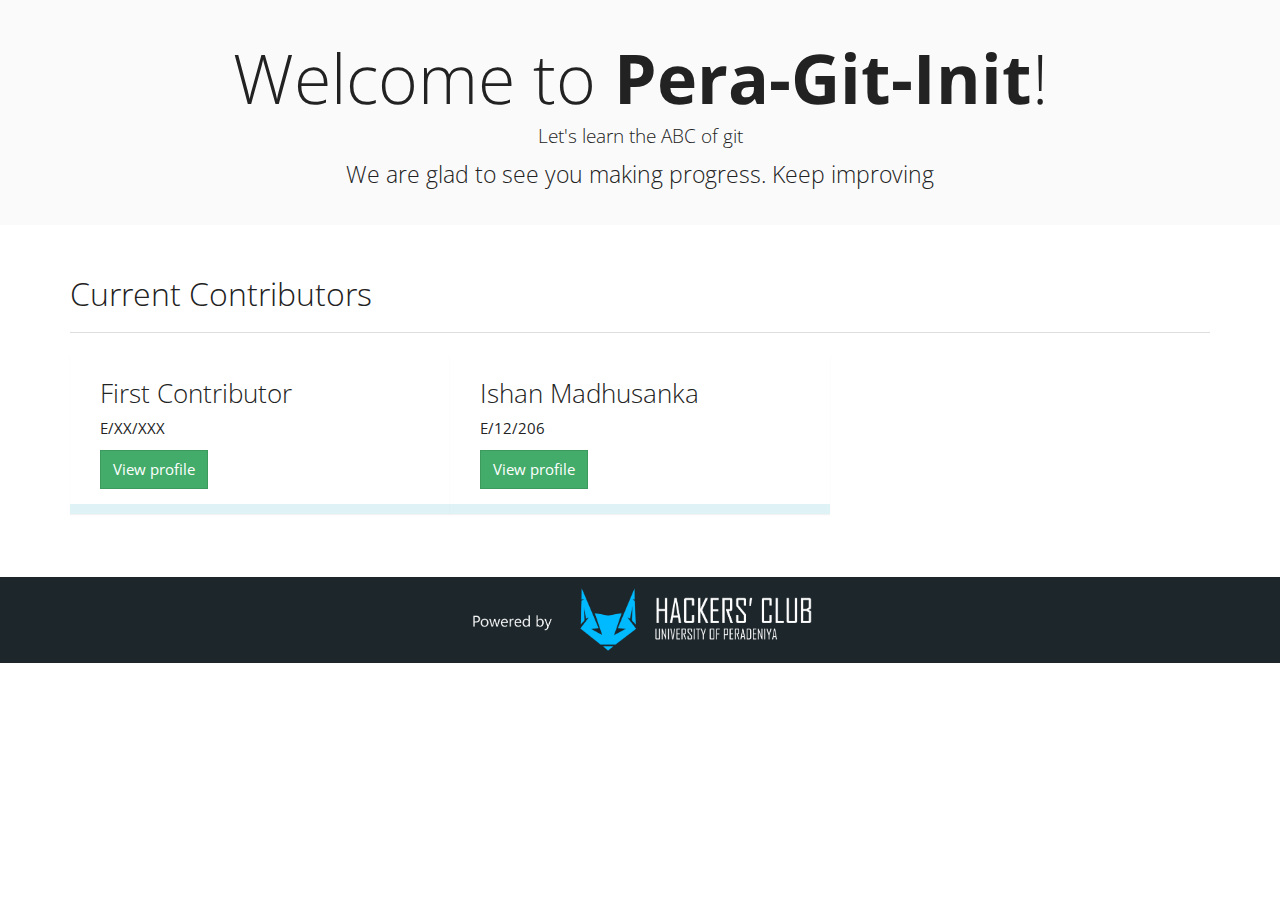
<file: index.html>
<!DOCTYPE html>
<html lang="en">
  <head>
    <meta charset="utf-8">
    <meta http-equiv="X-UA-Compatible" content="IE=edge">
    <meta name="viewport" content="width=device-width, initial-scale=1">
    <!-- The above 3 meta tags *must* come first in the head; any other head content must come *after* these tags -->
    <title>Welcome to Pera-Git-Init</title>

    <!-- Bootstrap -->
    <link href="css/bootstrap.min.css" rel="stylesheet">
    <link href="css/style.css" rel="stylesheet">
  </head>
  <body>

    <div class="container-full">
      <div class="jumbotron text-center"  style="padding: 20px;">
        <h1>Welcome to <b>Pera-Git-Init</b>!</h1>
        <h4>Let's learn the ABC of git</h4>
        <p>We are glad to see you making progress. Keep improving</p>
      </div>
    </div>
    <div class="container contributors">
      <h2>Current Contributors</h2>
      <hr>
      <!-- Profile section -->
      <div class="panel panel-default col-sm-4">
        <div class="panel-body">
          <h3>First Contributor</h3>
          <p>E/XX/XXX</p> <a href="students/e_xx_xxx.html" class="btn btn-success">View profile</a>
        </div>
      </div>
      <!-- End of Profile section -->
      <div class="panel panel-default col-sm-4">
        <div class="panel-body">
          <h3>Ishan Madhusanka</h3>
          <p>E/12/206</p> <a href="students/e_12_206.html" class="btn btn-success">View profile</a>
        </div>
      </div>
    </div>
    <br><br>
    <div class="footer dark text-center" >
      <img src="img/logo.png" alt="powered by Hacker's Club, University of Peradeniya" width="30%;" align="center">
    </div>
    <script src="js/jquery-1.11.3.min.js"></script>
    <script src="js/bootstrap.min.js"></script>
  </body>
</html>
</file>
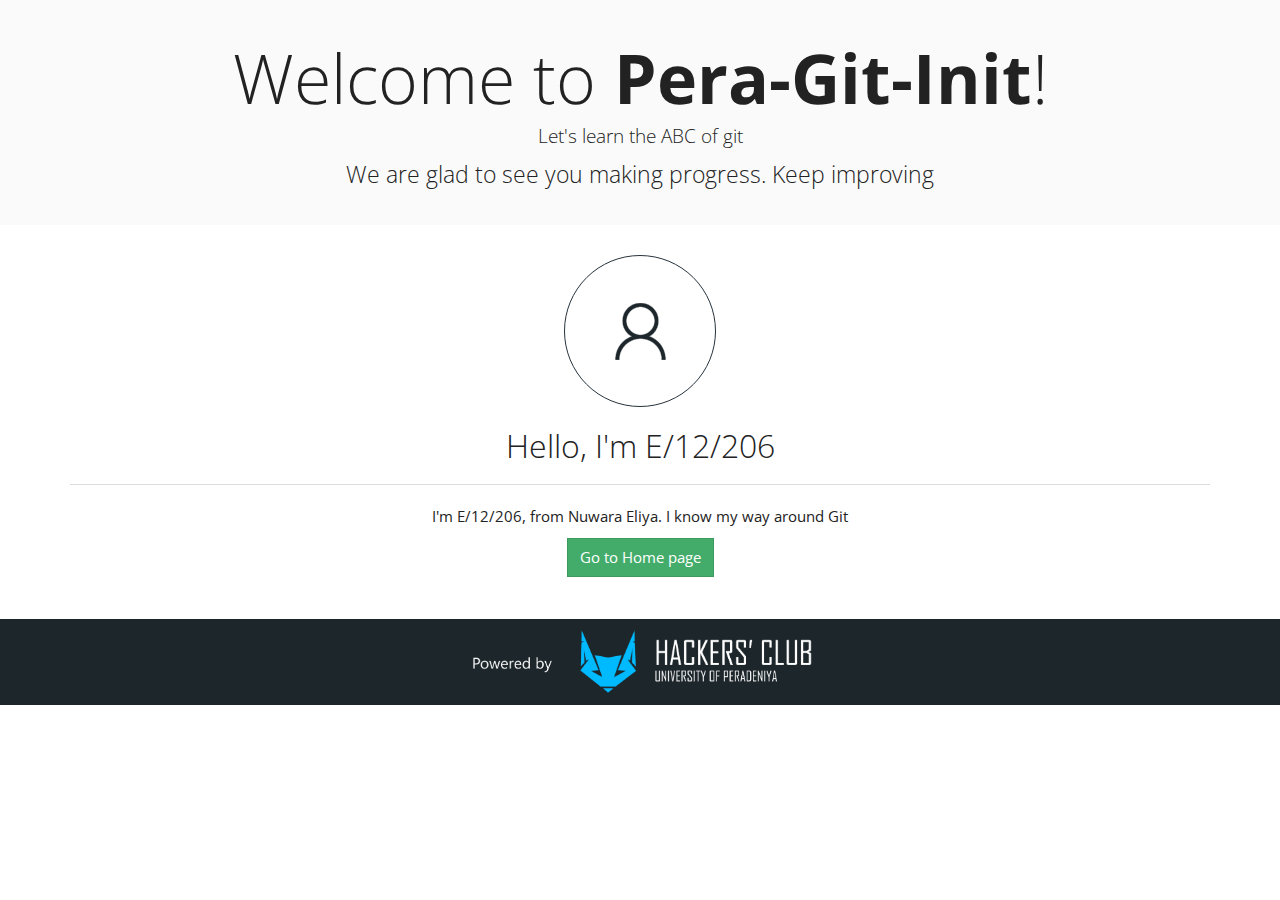
<file: students/e_12_206.html>
<!DOCTYPE html>
<html lang="en">
  <head>
    <meta charset="utf-8">
    <meta http-equiv="X-UA-Compatible" content="IE=edge">
    <meta name="viewport" content="width=device-width, initial-scale=1">
    <!-- The above 3 meta tags *must* come first in the head; any other head content must come *after* these tags -->
    <title>Welcome to Pera-Git-Init</title>

    <!-- Bootstrap -->
    <link href="../css/bootstrap.min.css" rel="stylesheet">
    <link href="../css/style.css" rel="stylesheet">
  </head>
  <body>

    <div class="container-full">
      <div class="jumbotron text-center"  style="padding: 20px;">
        <h1>Welcome to <b>Pera-Git-Init</b>!</h1>
        <h4>Let's learn the ABC of git</h4>
        <p>We are glad to see you making progress. Keep improving</p>
      </div>
    </div>
    <div class="container contributors text-center">
      <img class="user-logo" src="../img/user.png" />
      <h2>Hello, I'm E/12/206</h2>
      <hr>
      <p>I'm E/12/206, from Nuwara Eliya. I know my way around Git</p>
      <a href="../index.html" class="btn btn-success">Go to Home page</a>
    </div>

    <br><br>
    <div class="footer dark text-center" style="">
      <img src="../img/logo.png" alt="powered by Hacker's Club, University of Peradeniya" width="30%;" align="center">
    </div>
    <script src="../js/jquery-1.11.3.min.js"></script>
    <script src="../js/bootstrap.min.js"></script>
  </body>
</html>
</file>
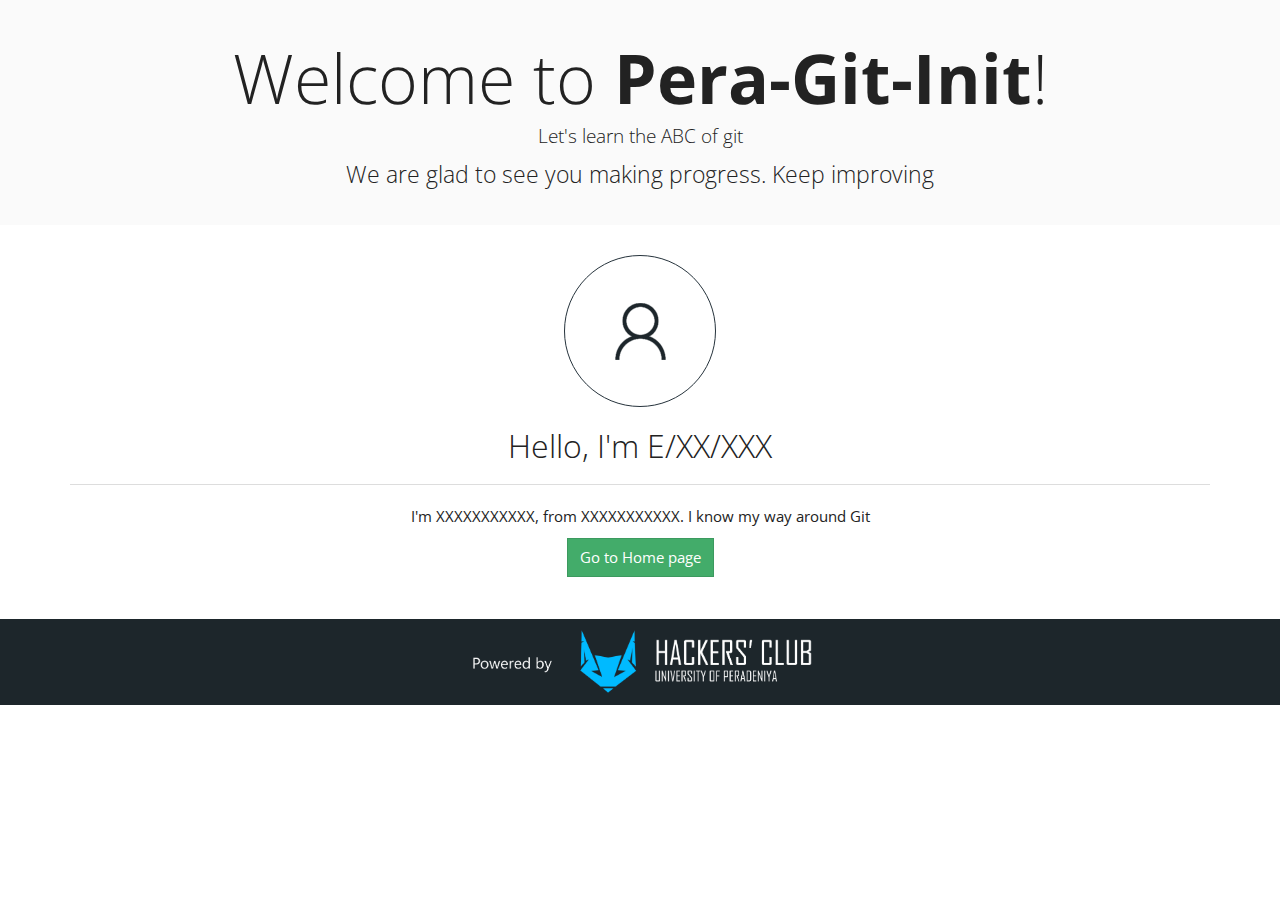
<file: students/e_xx_xxx.html>
<!DOCTYPE html>
<html lang="en">
  <head>
    <meta charset="utf-8">
    <meta http-equiv="X-UA-Compatible" content="IE=edge">
    <meta name="viewport" content="width=device-width, initial-scale=1">
    <!-- The above 3 meta tags *must* come first in the head; any other head content must come *after* these tags -->
    <title>Welcome to Pera-Git-Init</title>

    <!-- Bootstrap -->
    <link href="../css/bootstrap.min.css" rel="stylesheet">
    <link href="../css/style.css" rel="stylesheet">
  </head>
  <body>

    <div class="container-full">
      <div class="jumbotron text-center"  style="padding: 20px;">
        <h1>Welcome to <b>Pera-Git-Init</b>!</h1>
        <h4>Let's learn the ABC of git</h4>
        <p>We are glad to see you making progress. Keep improving</p>
      </div>
    </div>
    <div class="container contributors text-center">
      <img class="user-logo" src="../img/user.png" />
      <h2>Hello, I'm E/XX/XXX</h2>
      <hr>
      <p>I'm XXXXXXXXXXX, from XXXXXXXXXXX. I know my way around Git</p>
      <a href="../index.html" class="btn btn-success">Go to Home page</a>
    </div>

    <br><br>
    <div class="footer dark text-center" style="">
      <img src="../img/logo.png" alt="powered by Hacker's Club, University of Peradeniya" width="30%;" align="center">
    </div>
    <script src="../js/jquery-1.11.3.min.js"></script>
    <script src="../js/bootstrap.min.js"></script>
  </body>
</html>
</file>
<file: css/style.css>
.contributors h3{
	padding: 0;
	margin-top: 10px
}
.contributors .panel{
	transition: all .3s;
	border: none;
	border-bottom: solid #DFF2F6 10px;
}
.contributors .panel:hover{
	border-bottom: solid #A5E7F5 10px;
}
.dark{
	background: #1D262B;
}
.user-logo{
	border-radius: 200px;
	border: #26333C solid thin;
}
@font-face {
  font-family: 'Glyphicons Halflings';

  src: url('../fonts/glyphicons-halflings-regular.eot');
  src: url('../fonts/glyphicons-halflings-regular.eot?#iefix') format('embedded-opentype'), url('../fonts/glyphicons-halflings-regular.woff2') format('woff2'), url('../fonts/glyphicons-halflings-regular.woff') format('woff'), url('../fonts/glyphicons-halflings-regular.ttf') format('truetype'), url('../fonts/glyphicons-halflings-regular.svg#glyphicons_halflingsregular') format('svg');
}
.glyphicon {
  position: relative;
  top: 1px;
  display: inline-block;
  font-family: 'Glyphicons Halflings';
  font-style: normal;
  font-weight: normal;
  line-height: 1;

  -webkit-font-smoothing: antialiased;
  -moz-osx-font-smoothing: grayscale;
}
.glyphicon-asterisk:before {
  content: "\002a";
}
.glyphicon-plus:before {
  content: "\002b";
}
.glyphicon-euro:before,
.glyphicon-eur:before {
  content: "\20ac";
}
.glyphicon-minus:before {
  content: "\2212";
}
.glyphicon-cloud:before {
  content: "\2601";
}
.glyphicon-envelope:before {
  content: "\2709";
}
.glyphicon-pencil:before {
  content: "\270f";
}
.glyphicon-glass:before {
  content: "\e001";
}
.glyphicon-music:before {
  content: "\e002";
}
.glyphicon-search:before {
  content: "\e003";
}
.glyphicon-heart:before {
  content: "\e005";
}
.glyphicon-star:before {
  content: "\e006";
}
.glyphicon-star-empty:before {
  content: "\e007";
}
.glyphicon-user:before {
  content: "\e008";
}
.glyphicon-film:before {
  content: "\e009";
}
.glyphicon-th-large:before {
  content: "\e010";
}
.glyphicon-th:before {
  content: "\e011";
}
.glyphicon-th-list:before {
  content: "\e012";
}
.glyphicon-ok:before {
  content: "\e013";
}
.glyphicon-remove:before {
  content: "\e014";
}
.glyphicon-zoom-in:before {
  content: "\e015";
}
.glyphicon-zoom-out:before {
  content: "\e016";
}
.glyphicon-off:before {
  content: "\e017";
}
.glyphicon-signal:before {
  content: "\e018";
}
.glyphicon-cog:before {
  content: "\e019";
}
.glyphicon-trash:before {
  content: "\e020";
}
.glyphicon-home:before {
  content: "\e021";
}
.glyphicon-file:before {
  content: "\e022";
}
.glyphicon-time:before {
  content: "\e023";
}
.glyphicon-road:before {
  content: "\e024";
}
.glyphicon-download-alt:before {
  content: "\e025";
}
.glyphicon-download:before {
  content: "\e026";
}
.glyphicon-upload:before {
  content: "\e027";
}
.glyphicon-inbox:before {
  content: "\e028";
}
.glyphicon-play-circle:before {
  content: "\e029";
}
.glyphicon-repeat:before {
  content: "\e030";
}
.glyphicon-refresh:before {
  content: "\e031";
}
.glyphicon-list-alt:before {
  content: "\e032";
}
.glyphicon-lock:before {
  content: "\e033";
}
.glyphicon-flag:before {
  content: "\e034";
}
.glyphicon-headphones:before {
  content: "\e035";
}
.glyphicon-volume-off:before {
  content: "\e036";
}
.glyphicon-volume-down:before {
  content: "\e037";
}
.glyphicon-volume-up:before {
  content: "\e038";
}
.glyphicon-qrcode:before {
  content: "\e039";
}
.glyphicon-barcode:before {
  content: "\e040";
}
.glyphicon-tag:before {
  content: "\e041";
}
.glyphicon-tags:before {
  content: "\e042";
}
.glyphicon-book:before {
  content: "\e043";
}
.glyphicon-bookmark:before {
  content: "\e044";
}
.glyphicon-print:before {
  content: "\e045";
}
.glyphicon-camera:before {
  content: "\e046";
}
.glyphicon-font:before {
  content: "\e047";
}
.glyphicon-bold:before {
  content: "\e048";
}
.glyphicon-italic:before {
  content: "\e049";
}
.glyphicon-text-height:before {
  content: "\e050";
}
.glyphicon-text-width:before {
  content: "\e051";
}
.glyphicon-align-left:before {
  content: "\e052";
}
.glyphicon-align-center:before {
  content: "\e053";
}
.glyphicon-align-right:before {
  content: "\e054";
}
.glyphicon-align-justify:before {
  content: "\e055";
}
.glyphicon-list:before {
  content: "\e056";
}
.glyphicon-indent-left:before {
  content: "\e057";
}
.glyphicon-indent-right:before {
  content: "\e058";
}
.glyphicon-facetime-video:before {
  content: "\e059";
}
.glyphicon-picture:before {
  content: "\e060";
}
.glyphicon-map-marker:before {
  content: "\e062";
}
.glyphicon-adjust:before {
  content: "\e063";
}
.glyphicon-tint:before {
  content: "\e064";
}
.glyphicon-edit:before {
  content: "\e065";
}
.glyphicon-share:before {
  content: "\e066";
}
.glyphicon-check:before {
  content: "\e067";
}
.glyphicon-move:before {
  content: "\e068";
}
.glyphicon-step-backward:before {
  content: "\e069";
}
.glyphicon-fast-backward:before {
  content: "\e070";
}
.glyphicon-backward:before {
  content: "\e071";
}
.glyphicon-play:before {
  content: "\e072";
}
.glyphicon-pause:before {
  content: "\e073";
}
.glyphicon-stop:before {
  content: "\e074";
}
.glyphicon-forward:before {
  content: "\e075";
}
.glyphicon-fast-forward:before {
  content: "\e076";
}
.glyphicon-step-forward:before {
  content: "\e077";
}
.glyphicon-eject:before {
  content: "\e078";
}
.glyphicon-chevron-left:before {
  content: "\e079";
}
.glyphicon-chevron-right:before {
  content: "\e080";
}
.glyphicon-plus-sign:before {
  content: "\e081";
}
.glyphicon-minus-sign:before {
  content: "\e082";
}
.glyphicon-remove-sign:before {
  content: "\e083";
}
.glyphicon-ok-sign:before {
  content: "\e084";
}
.glyphicon-question-sign:before {
  content: "\e085";
}
.glyphicon-info-sign:before {
  content: "\e086";
}
.glyphicon-screenshot:before {
  content: "\e087";
}
.glyphicon-remove-circle:before {
  content: "\e088";
}
.glyphicon-ok-circle:before {
  content: "\e089";
}
.glyphicon-ban-circle:before {
  content: "\e090";
}
.glyphicon-arrow-left:before {
  content: "\e091";
}
.glyphicon-arrow-right:before {
  content: "\e092";
}
.glyphicon-arrow-up:before {
  content: "\e093";
}
.glyphicon-arrow-down:before {
  content: "\e094";
}
.glyphicon-share-alt:before {
  content: "\e095";
}
.glyphicon-resize-full:before {
  content: "\e096";
}
.glyphicon-resize-small:before {
  content: "\e097";
}
.glyphicon-exclamation-sign:before {
  content: "\e101";
}
.glyphicon-gift:before {
  content: "\e102";
}
.glyphicon-leaf:before {
  content: "\e103";
}
.glyphicon-fire:before {
  content: "\e104";
}
.glyphicon-eye-open:before {
  content: "\e105";
}
.glyphicon-eye-close:before {
  content: "\e106";
}
.glyphicon-warning-sign:before {
  content: "\e107";
}
.glyphicon-plane:before {
  content: "\e108";
}
.glyphicon-calendar:before {
  content: "\e109";
}
.glyphicon-random:before {
  content: "\e110";
}
.glyphicon-comment:before {
  content: "\e111";
}
.glyphicon-magnet:before {
  content: "\e112";
}
.glyphicon-chevron-up:before {
  content: "\e113";
}
.glyphicon-chevron-down:before {
  content: "\e114";
}
.glyphicon-retweet:before {
  content: "\e115";
}
.glyphicon-shopping-cart:before {
  content: "\e116";
}
.glyphicon-folder-close:before {
  content: "\e117";
}
.glyphicon-folder-open:before {
  content: "\e118";
}
.glyphicon-resize-vertical:before {
  content: "\e119";
}
.glyphicon-resize-horizontal:before {
  content: "\e120";
}
.glyphicon-hdd:before {
  content: "\e121";
}
.glyphicon-bullhorn:before {
  content: "\e122";
}
.glyphicon-bell:before {
  content: "\e123";
}
.glyphicon-certificate:before {
  content: "\e124";
}
.glyphicon-thumbs-up:before {
  content: "\e125";
}
.glyphicon-thumbs-down:before {
  content: "\e126";
}
.glyphicon-hand-right:before {
  content: "\e127";
}
.glyphicon-hand-left:before {
  content: "\e128";
}
.glyphicon-hand-up:before {
  content: "\e129";
}
.glyphicon-hand-down:before {
  content: "\e130";
}
.glyphicon-circle-arrow-right:before {
  content: "\e131";
}
.glyphicon-circle-arrow-left:before {
  content: "\e132";
}
.glyphicon-circle-arrow-up:before {
  content: "\e133";
}
.glyphicon-circle-arrow-down:before {
  content: "\e134";
}
.glyphicon-globe:before {
  content: "\e135";
}
.glyphicon-wrench:before {
  content: "\e136";
}
.glyphicon-tasks:before {
  content: "\e137";
}
.glyphicon-filter:before {
  content: "\e138";
}
.glyphicon-briefcase:before {
  content: "\e139";
}
.glyphicon-fullscreen:before {
  content: "\e140";
}
.glyphicon-dashboard:before {
  content: "\e141";
}
.glyphicon-paperclip:before {
  content: "\e142";
}
.glyphicon-heart-empty:before {
  content: "\e143";
}
.glyphicon-link:before {
  content: "\e144";
}
.glyphicon-phone:before {
  content: "\e145";
}
.glyphicon-pushpin:before {
  content: "\e146";
}
.glyphicon-usd:before {
  content: "\e148";
}
.glyphicon-gbp:before {
  content: "\e149";
}
.glyphicon-sort:before {
  content: "\e150";
}
.glyphicon-sort-by-alphabet:before {
  content: "\e151";
}
.glyphicon-sort-by-alphabet-alt:before {
  content: "\e152";
}
.glyphicon-sort-by-order:before {
  content: "\e153";
}
.glyphicon-sort-by-order-alt:before {
  content: "\e154";
}
.glyphicon-sort-by-attributes:before {
  content: "\e155";
}
.glyphicon-sort-by-attributes-alt:before {
  content: "\e156";
}
.glyphicon-unchecked:before {
  content: "\e157";
}
.glyphicon-expand:before {
  content: "\e158";
}
.glyphicon-collapse-down:before {
  content: "\e159";
}
.glyphicon-collapse-up:before {
  content: "\e160";
}
.glyphicon-log-in:before {
  content: "\e161";
}
.glyphicon-flash:before {
  content: "\e162";
}
.glyphicon-log-out:before {
  content: "\e163";
}
.glyphicon-new-window:before {
  content: "\e164";
}
.glyphicon-record:before {
  content: "\e165";
}
.glyphicon-save:before {
  content: "\e166";
}
.glyphicon-open:before {
  content: "\e167";
}
.glyphicon-saved:before {
  content: "\e168";
}
.glyphicon-import:before {
  content: "\e169";
}
.glyphicon-export:before {
  content: "\e170";
}
.glyphicon-send:before {
  content: "\e171";
}
.glyphicon-floppy-disk:before {
  content: "\e172";
}
.glyphicon-floppy-saved:before {
  content: "\e173";
}
.glyphicon-floppy-remove:before {
  content: "\e174";
}
.glyphicon-floppy-save:before {
  content: "\e175";
}
.glyphicon-floppy-open:before {
  content: "\e176";
}
.glyphicon-credit-card:before {
  content: "\e177";
}
.glyphicon-transfer:before {
  content: "\e178";
}
.glyphicon-cutlery:before {
  content: "\e179";
}
.glyphicon-header:before {
  content: "\e180";
}
.glyphicon-compressed:before {
  content: "\e181";
}
.glyphicon-earphone:before {
  content: "\e182";
}
.glyphicon-phone-alt:before {
  content: "\e183";
}
.glyphicon-tower:before {
  content: "\e184";
}
.glyphicon-stats:before {
  content: "\e185";
}
.glyphicon-sd-video:before {
  content: "\e186";
}
.glyphicon-hd-video:before {
  content: "\e187";
}
.glyphicon-subtitles:before {
  content: "\e188";
}
.glyphicon-sound-stereo:before {
  content: "\e189";
}
.glyphicon-sound-dolby:before {
  content: "\e190";
}
.glyphicon-sound-5-1:before {
  content: "\e191";
}
.glyphicon-sound-6-1:before {
  content: "\e192";
}
.glyphicon-sound-7-1:before {
  content: "\e193";
}
.glyphicon-copyright-mark:before {
  content: "\e194";
}
.glyphicon-registration-mark:before {
  content: "\e195";
}
.glyphicon-cloud-download:before {
  content: "\e197";
}
.glyphicon-cloud-upload:before {
  content: "\e198";
}
.glyphicon-tree-conifer:before {
  content: "\e199";
}
.glyphicon-tree-deciduous:before {
  content: "\e200";
}
.glyphicon-cd:before {
  content: "\e201";
}
.glyphicon-save-file:before {
  content: "\e202";
}
.glyphicon-open-file:before {
  content: "\e203";
}
.glyphicon-level-up:before {
  content: "\e204";
}
.glyphicon-copy:before {
  content: "\e205";
}
.glyphicon-paste:before {
  content: "\e206";
}
.glyphicon-alert:before {
  content: "\e209";
}
.glyphicon-equalizer:before {
  content: "\e210";
}
.glyphicon-king:before {
  content: "\e211";
}
.glyphicon-queen:before {
  content: "\e212";
}
.glyphicon-pawn:before {
  content: "\e213";
}
.glyphicon-bishop:before {
  content: "\e214";
}
.glyphicon-knight:before {
  content: "\e215";
}
.glyphicon-baby-formula:before {
  content: "\e216";
}
.glyphicon-tent:before {
  content: "\26fa";
}
.glyphicon-blackboard:before {
  content: "\e218";
}
.glyphicon-bed:before {
  content: "\e219";
}
.glyphicon-apple:before {
  content: "\f8ff";
}
.glyphicon-erase:before {
  content: "\e221";
}
.glyphicon-hourglass:before {
  content: "\231b";
}
.glyphicon-lamp:before {
  content: "\e223";
}
.glyphicon-duplicate:before {
  content: "\e224";
}
.glyphicon-piggy-bank:before {
  content: "\e225";
}
.glyphicon-scissors:before {
  content: "\e226";
}
.glyphicon-bitcoin:before {
  content: "\e227";
}
.glyphicon-btc:before {
  content: "\e227";
}
.glyphicon-xbt:before {
  content: "\e227";
}
.glyphicon-yen:before {
  content: "\00a5";
}
.glyphicon-jpy:before {
  content: "\00a5";
}
.glyphicon-ruble:before {
  content: "\20bd";
}
.glyphicon-rub:before {
  content: "\20bd";
}
.glyphicon-scale:before {
  content: "\e230";
}
.glyphicon-ice-lolly:before {
  content: "\e231";
}
.glyphicon-ice-lolly-tasted:before {
  content: "\e232";
}
.glyphicon-education:before {
  content: "\e233";
}
.glyphicon-option-horizontal:before {
  content: "\e234";
}
.glyphicon-option-vertical:before {
  content: "\e235";
}
.glyphicon-menu-hamburger:before {
  content: "\e236";
}
.glyphicon-modal-window:before {
  content: "\e237";
}
.glyphicon-oil:before {
  content: "\e238";
}
.glyphicon-grain:before {
  content: "\e239";
}
.glyphicon-sunglasses:before {
  content: "\e240";
}
.glyphicon-text-size:before {
  content: "\e241";
}
.glyphicon-text-color:before {
  content: "\e242";
}
.glyphicon-text-background:before {
  content: "\e243";
}
.glyphicon-object-align-top:before {
  content: "\e244";
}
.glyphicon-object-align-bottom:before {
  content: "\e245";
}
.glyphicon-object-align-horizontal:before {
  content: "\e246";
}
.glyphicon-object-align-left:before {
  content: "\e247";
}
.glyphicon-object-align-vertical:before {
  content: "\e248";
}
.glyphicon-object-align-right:before {
  content: "\e249";
}
.glyphicon-triangle-right:before {
  content: "\e250";
}
.glyphicon-triangle-left:before {
  content: "\e251";
}
.glyphicon-triangle-bottom:before {
  content: "\e252";
}
.glyphicon-triangle-top:before {
  content: "\e253";
}
.glyphicon-console:before {
  content: "\e254";
}
.glyphicon-superscript:before {
  content: "\e255";
}
.glyphicon-subscript:before {
  content: "\e256";
}
.glyphicon-menu-left:before {
  content: "\e257";
}
.glyphicon-menu-right:before {
  content: "\e258";
}
.glyphicon-menu-down:before {
  content: "\e259";
}
.glyphicon-menu-up:before {
  content: "\e260";
}
</file>
